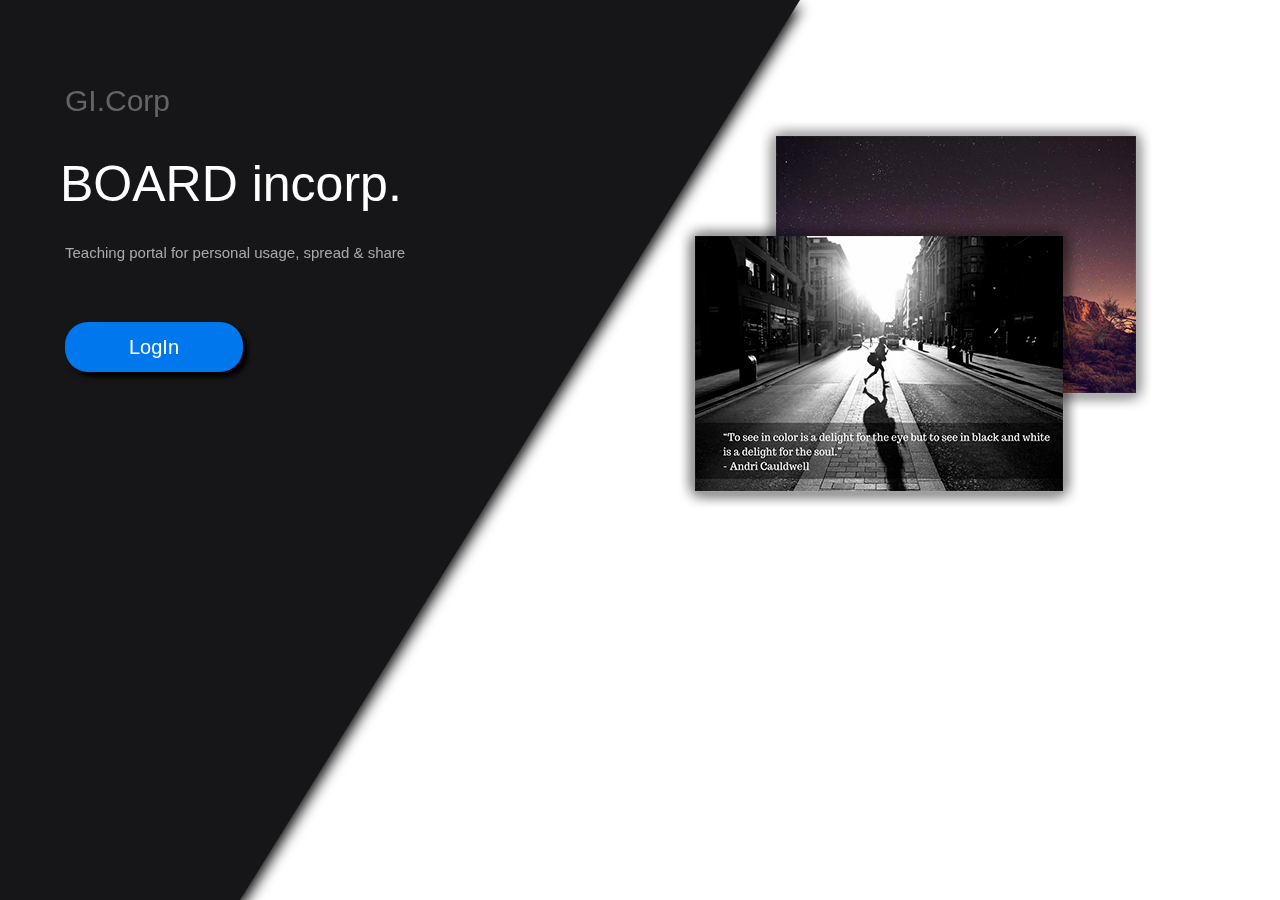
<file: index.html>
<!DOCTYPE html>
<html lang="en">
<head>
  <meta charset="UTF-8">
  <meta name="viewport" content="width=device-width, initial-scale=1.0">
  <link rel="stylesheet" href="style/all.min.css">
  <link rel="stylesheet" href="style/bootstrap.min.css">
  <link rel="stylesheet" href="style/style.css">
  <title>BOARD | main</title>
</head>
<body>
  <header class="header d-flex flex-wrap vh-100">
        <div class="header_left d-flex flex-column flex-grow-1">
          <div class="left d-flex flex-column flex-grow-1">
            <h2 class="small__title">GI.Corp</h2>
            <h1 class="big__title">BOARD incorp.</h1>
            <p class="text">Teaching portal for personal usage, spread & share</p>
            <a href="page2.html" class="login">LogIn</a>
            <span class="icon fad fa-user-graduate"></span>
        </div>
        </div>
        <div class="right d-flex justify-content-center align-items-center flex-column flex-grow-1">
          <div class="box d-flex flex-column align-items-center justify-content-center position-relative">
            <div class="item position-absolute"></div>
            <div class="item position-absolute"><img src="img/night-space-desert-stars-hd-wallpaper-iltwmt.png" alt="" class="box__img"></div>
            <div class="item position-absolute"><img src="img/BnW-quote-4-8-3.png" alt="" class="box__img"></div>
          </div>      
        </div>
    </header>
</body>
</html>
</file>
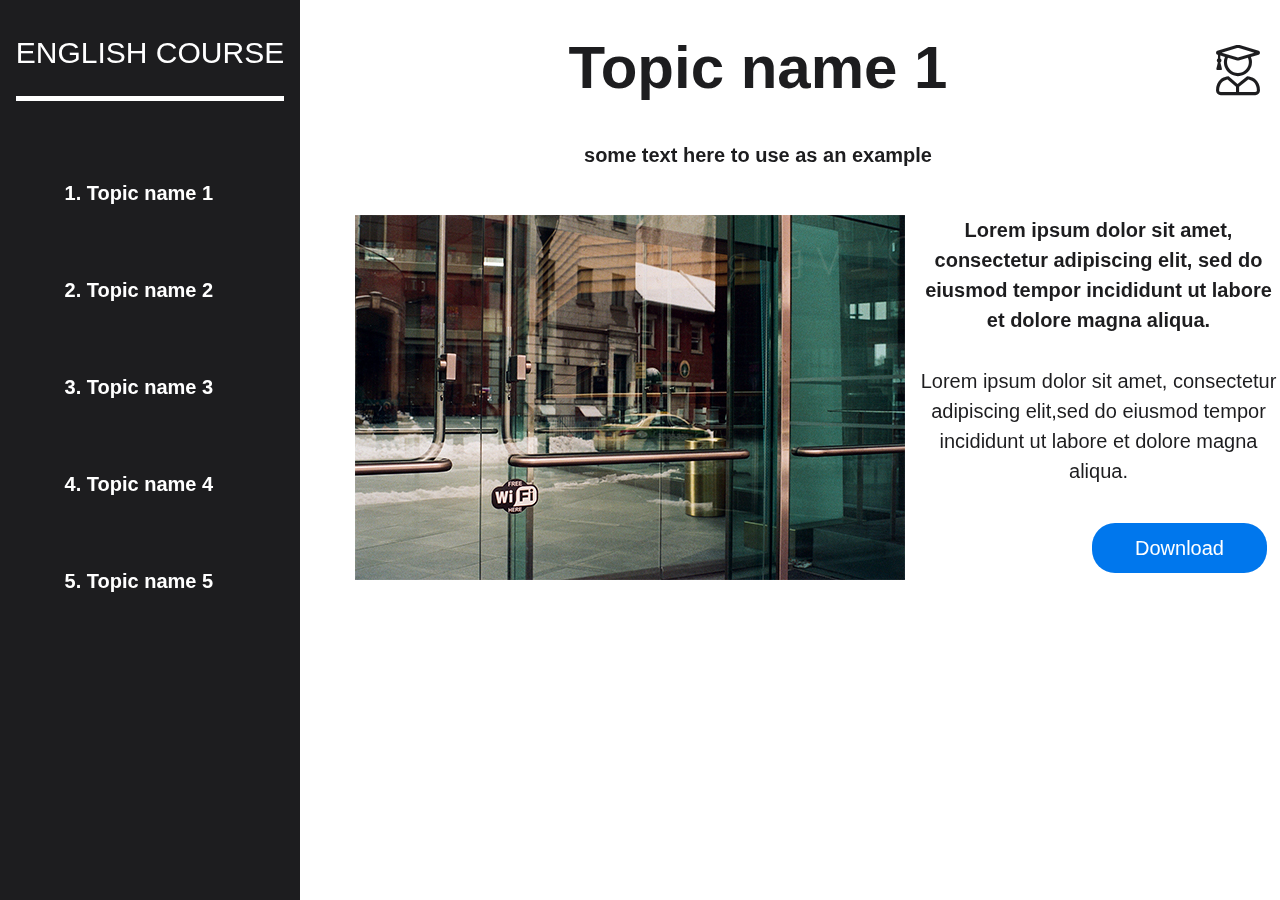
<file: page2.html>
<!DOCTYPE html>
<html lang="en">
<head>
  <meta charset="UTF-8">
  <meta name="viewport" content="width=device-width, initial-scale=1.0">
  <link rel="stylesheet" href="style/all.min.css">
  <link rel="stylesheet" href="style/bootstrap.min.css">
  <link rel="stylesheet" href="style/style.css">
  <title>BOARD | info</title>
</head>
<body>
  <header class="info__header d-flex justify-content-between">
    <div class="info__left d-flex flex-column justify-content-start align-items-center">
      <div class="info__left-item-1">
        <h2 class="info__title">ENGLISH COURSE</h2>
      </div>
      <div class="info__left-item-2">
        <ol class="nav info__ol flex-column" id="myTab" role="tablist">
          <li class="nav-item" role="presentation">
            <a class="info__link" id="topic1-tab" data-toggle="tab" href="#topic-1" role="tab" aria-controls="topic-1" aria-selected="true">Topic name 1</a>
          </li>
          <li class="nav-item" role="presentation">
            <a class="info__link" id="topic2-tab" data-toggle="tab" href="#topic-2" role="tab" aria-controls="topic-2" aria-selected="false">Topic name 2</a>
          </li>
          <li class="nav-item" role="presentation">
            <a class="info__link" id="topic3-tab" data-toggle="tab" href="#topic-3" role="tab" aria-controls="topic-3" aria-selected="false">Topic name 3</a>
          </li>
          <li class="nav-item" role="presentation">
            <a class="info__link" id="topic4-tab" data-toggle="tab" href="#topic-4" role="tab" aria-controls="topic-4" aria-selected="false">Topic name 4</a>
          </li>
          <li class="nav-item" role="presentation">
            <a class="info__link m__b" id="topic5-tab" data-toggle="tab" href="#topic-5" role="tab" aria-controls="topic-5" aria-selected="false">Topic name 5</a>
          </li>
        </ol>
      </div>
    </div>
    <div class="right__panel tab-content" id="myTabContent">
      <div class="tab-pane fade show active" id="topic-1" role="tabpanel" aria-labelledby="topic1-tab">
        <div class="info__right-item-1 d-flex justify-content-between">
          <div class="right__title">
            <h1 class="info__title-right">Topic name 1</h1>
            <p class="info__text-right">some text here to use as an example</p>
          </div>
          <div class="right__icon"><a class="per__room" href="#!"><span class="info__icon fal fa-user-graduate"></span></a></div>
        </div>
        <div class="info__right-item-2 d-flex justify-content-center">
          <div class="info__right-pic"><img class="topic__img" src="img/image_example.jpg" alt=""></div>
          <div class="info__descr d-flex flex-column justify-content-between">
            <p class="info__txt-1">Lorem ipsum dolor sit amet, consectetur adipiscing elit, sed do eiusmod tempor incididunt ut labore et dolore magna aliqua.</p>
            <p class="info__txt-2">Lorem ipsum dolor sit amet, consectetur adipiscing elit,sed do eiusmod tempor incididunt ut labore et dolore magna aliqua.</p>
            <div class="btn d-flex justify-content-end">
              <a href="#!" class="download__btn">Download</a>
            </div>
          </div>
        </div>
      </div>  
      <div class="tab-pane fade" id="topic-2" role="tabpanel" aria-labelledby="topic2-tab">
        <div class="info__right-item-1 d-flex justify-content-between">
          <div class="right__title">
            <h1 class="info__title-right">Topic name 2</h1>
            <p class="info__text-right">some text here to use as an example</p>
          </div>
          <div class="right__icon"><span class="info__icon fal fa-user-graduate"></span></div>
        </div>
        <div class="info__right-item-2 d-flex justify-content-center">
          <div class="info__right-pic"><img class="topic__img" src="img/image_example.jpg" alt=""></div>
          <div class="info__descr d-flex flex-column justify-content-between">
            <p class="info__txt-1">Lorem ipsum dolor sit amet, consectetur adipiscing elit, sed do eiusmod tempor incididunt ut labore et dolore magna aliqua.</p>
            <p class="info__txt-2">Lorem ipsum dolor sit amet, consectetur adipiscing elit,sed do eiusmod tempor incididunt ut labore et dolore magna aliqua.</p>
            <div class="btn d-flex justify-content-end">
              <a href="#!" class="download__btn">Download</a>
            </div>       
          </div>
        </div>
      </div>   
      <div class="tab-pane fade" id="topic-3" role="tabpanel" aria-labelledby="topic3-tab">
        <div class="info__right-item-1 d-flex justify-content-between">
          <div class="right__title">
            <h1 class="info__title-right">Topic name 3</h1>
            <p class="info__text-right">some text here to use as an example</p>
          </div>
          <div class="right__icon"><span class="info__icon fal fa-user-graduate"></span></div>
        </div>
        <div class="info__right-item-2 d-flex justify-content-center">
          <div class="info__right-pic"><img class="topic__img" src="img/image_example.jpg" alt=""></div>
          <div class="info__descr d-flex flex-column justify-content-between">
            <p class="info__txt-1">Lorem ipsum dolor sit amet, consectetur adipiscing elit, sed do eiusmod tempor incididunt ut labore et dolore magna aliqua.</p>
            <p class="info__txt-2">Lorem ipsum dolor sit amet, consectetur adipiscing elit,sed do eiusmod tempor incididunt ut labore et dolore magna aliqua.</p>
            <div class="btn d-flex justify-content-end">
              <a href="#!" class="download__btn">Download</a>
            </div>        
          </div>
        </div>
      </div> 
      <div class="tab-pane fade" id="topic-4" role="tabpanel" aria-labelledby="topic4-tab">
        <div class="info__right-item-1 d-flex justify-content-between">
          <div class="right__title">
            <h1 class="info__title-right">Topic name 4</h1>
            <p class="info__text-right">some text here to use as an example</p>
          </div>
          <div class="right__icon"><span class="info__icon fal fa-user-graduate"></span></div>
        </div>
        <div class="info__right-item-2 d-flex justify-content-center">
          <div class="info__right-pic"><img class="topic__img" src="img/image_example.jpg" alt=""></div>
          <div class="info__descr d-flex flex-column justify-content-between">
            <p class="info__txt-1">Lorem ipsum dolor sit amet, consectetur adipiscing elit, sed do eiusmod tempor incididunt ut labore et dolore magna aliqua.</p>
            <p class="info__txt-2">Lorem ipsum dolor sit amet, consectetur adipiscing elit,sed do eiusmod tempor incididunt ut labore et dolore magna aliqua.</p>
            <div class="btn d-flex justify-content-end">
              <a href="#!" class="download__btn">Download</a>
            </div>        
          </div>
        </div>
      </div>
      <div class="tab-pane fade" id="topic-5" role="tabpanel" aria-labelledby="topic5-tab">
        <div class="info__right-item-1 d-flex justify-content-between">
          <div class="right__title">
            <h1 class="info__title-right">Topic name 5</h1>
            <p class="info__text-right">some text here to use as an example</p>
          </div>
          <div class="right__icon"><span class="info__icon fal fa-user-graduate"></span></div>
        </div>
        <div class="info__right-item-2 d-flex justify-content-center">
          <div class="info__right-pic"><img class="topic__img" src="img/image_example.jpg" alt=""></div>
          <div class="info__descr d-flex flex-column justify-content-between">
            <p class="info__txt-1">Lorem ipsum dolor sit amet, consectetur adipiscing elit, sed do eiusmod tempor incididunt ut labore et dolore magna aliqua.</p>
            <p class="info__txt-2">Lorem ipsum dolor sit amet, consectetur adipiscing elit,sed do eiusmod tempor incididunt ut labore et dolore magna aliqua.</p>
            <div class="btn d-flex justify-content-end">
              <a href="#!" class="download__btn">Download</a>
            </div>       
          </div>
        </div>
      </div>  
    </div>
  </header>   
    <script src="js/jquery.js"></script>
    <script src="js/popper.js"></script>
    <script src="js/bootstrap.min.js"></script>
</body>
</html>
</file>
<file: style/style.css>
.header{
  width: 100%;
  background: #ffffff;
}

.header_left{
  max-width: 1100px;
  width: 100%;
  filter: drop-shadow(1px 7px 7px rgb(0, 0, 0));
}
.left{
  background: #161618;
  padding-top: 88px;
  padding-left: 65px;
  clip-path: polygon(0 0, 100% 0, 30% 100%, 0 100%);
}
.right{
  max-width: 600px;
  width: 100%;
  background: #ffffff;
}
.small__title{
  font-size: 30px;
  color: #656363;
  line-height: 26px;
  margin-bottom: 33px;
}
.big__title{
  font-size: 80px;
  color: #ffffff;
  padding: 0px;
  line-height: 75px;
  margin-bottom: 20px;
  margin-left: -5px;
}
.text{
  font-size: 25px;
  color: #ada8a8;
  margin-bottom: 57px;
}
.login{
  font-size: 20px;
  line-height: 20px;
  width: max-content;
  color: #ffffff;
  padding: 15px 64px;
  background-color: #0077ed;
  text-decoration: none;
  border-radius: 23px;
  transition: background 500ms, color 500ms;
  box-shadow: 5px 5px 5px #000000;
}
.login:hover{
  text-decoration: none;
  color: #161618;
  background: #ffffff;  
}
.box{
  width: 100%;
  height: 100%;
}
.item:nth-of-type(1){
  width: 350px;
  height: 475px;
  background: yellow;
  box-shadow: 0px 5px 5px 5px #00000077;
}
.item:nth-of-type(2){
  top: 120px;
  right: 15px;
}
.item:nth-of-type(3){
  top: 220px;
  right: 185px;
}
.icon{
  display: none;
}

/* Media for main Page */
@media(max-width: 1700px){
  .right{
    max-width: 400px;
    width: 100%;
  }
  .item:nth-of-type(1){
    right: 100px;
  }
}
@media(max-width: 1500px){
  .item:nth-of-type(1){
    display: none;
  }
  .item:nth-of-type(2){
    right: 7px;
  }
  .item:nth-of-type(3){
    right: 80px;
  }
  .right{
    max-width: 360px;
    width: 100%;
  }
  .box__img{
    display: block;
    font-size: 50px;
  }
  .header_left{
    max-width: 800px;
    width: 100%;
  }
  .text{
    font-size: 15px;
  }
  .big__title{
    font-size: 50px;
  }
}
@media(max-width: 1160px){
  .header{
    display: flex;
    flex-wrap: nowrap;
  }
  .header_left{
    max-width: 550px;
    width: 100%;
  }
  .item:nth-of-type(2){
    right: 5px;
  }
  .item:nth-of-type(3){
    right: 50px;
  }
  .text{
    font-size: 12px;
  }
}
@media(max-width: 910px){
  .header{
    display: flex;
    flex-wrap: nowrap;
    width: 100%;
  }
  .header_left{
    width: 100%;
  }
  .box__img{
    display: block;
    /* font-size: 50px; */
    width: 200px;
  }
  .right{
    max-width: 200px;
    width: 100%;
  }
  .item:nth-of-type(2){
    right: 5px;
  }
  .item:nth-of-type(3){
    right: 50px;
  }
}
@media(max-width: 750px){
  .header{
    flex-direction: column;
    align-items: center;
    flex-wrap: nowrap;
    justify-content: center;
    max-width: 750px;
    width: 100%;
  }
  .header_left{
    max-width: 750px;
    width: 100%;
  }
  .right{
    display: none;
  }
  .left{
    max-width: 750px;
    clip-path: none;
  }
  .login{
    width: max-content;
  }
  .box{
    display: none;
  }
  .box__img{
    display: none;
    /* font-size: 50px; */
  }
  .icon{
    display: block;
    font-size: 150px;
    margin-top: 150px;
    margin-left: 50px;
    text-shadow: 0 0 5px #06f9fb, 0 0 5px #06f9fb, 0 0 10px #06f9fb;
    width: max-content;
    color: #ffffff;
  }
}
/* Page_2 */
.info__header{
  position: fixed;
  top: 0;
  left: 0;
  width: 100%;
  height: 100%;
}
.info__left{
  background: #1d1d1f;
  max-width: 300px;
  width: 100%;
  height: 100%;
}
.info__title{
  font-size: 30px;
  color: #ffffff;
  font-style: bold;
  border-bottom: 5px solid #ffffff;
  width: max-content;
  padding-bottom: 33px;
  margin-bottom: 77px;
  margin-top: 42px;
  line-height: 21px;
}
.info__link{
  text-decoration: none;
  font-size: 20px;
  color: #ffffff;
  margin-bottom: 60px;
  display: block;
  font-style: bold;
  padding-bottom: 5px;
  border-bottom: 2px solid transparent;
  transition: border 700ms, color 700ms;
}
.info__link:hover{
  color: #0077ed;
  text-decoration: none;
  border-bottom: 2px solid #ffffff;
}
.info__link:focus{
  color: #0077ed;
  border-bottom: 2px solid #ffffff;
}
.m__b{
  margin-bottom: 0px;
}
.info__ol{
  font-size: 20px;
  font-weight: bold;
  color: #ffffff;
  list-style-type: decimal;
}
.right__panel{
  width: 100%;
  height: 100%;
}
.right__title{
  width: 100%;
  text-align: center;
}
.info__title-right{
  font-size: 60px;
  font-weight: bold;
  color: #1d1d1f;
  line-height: 55px;
  margin-bottom: 45px;
  margin-top: 40px;
}
.info__text-right{
  font-size: 20px;
  color: #1d1d1f;
  font-weight: bold;
  margin-bottom: 45PX;
}
.info__icon{
  font-size: 50px;
  margin-top: 45px;
  margin-right: 20px;
  color: #1d1d1f;
  transition: text-shadow 500ms;
}
.info__icon:hover{
  text-shadow: 0 0 5px #0077ed, 0 0 5px #0077ed, 0 0 10px #0077ed;
  cursor: pointer;
}
.info__txt-1{
  font-weight: bold;
}
.info__txt-1,
.info__txt-2{
  font-size: 20px;
  color: #1d1d1f;
  text-align: center;
}
.download__btn{
  font-size: 20px;
  line-height: 20px;
  width: max-content;
  color: #ffffff;
  padding: 15px 43px;
  background-color: #0077ed;
  text-decoration: none;
  border-radius: 23px;
  transition: color 500ms, background 500ms;
}
.download__btn:hover{
  text-decoration: none;
  background: #ffffff;
  color: #0077ed;
}
.info__right-pic{
  margin-left: 55px;
  margin-right: 12px;
}
/* Media for Info page 2 */

@media(max-width:1210px){
  .topic__img{
    width: 400px;
  }
}
@media(max-width:1000px){
  .info__right-item-2{
    flex-wrap: wrap;
  }
  .topic__img{
    width: 350px;
    margin: 10px 0;
    border-radius: 5px;
  }
  .info__right-pic{
    margin: 0px;
  }
  .download__btn{
    font-size: 10px;
    padding: 10px 20px;
  }
  .info__txt-1,
  .info__txt-2{
    margin: 5px;
  }
  .info__title-right{
    font-size: 50px;
  }
  .info__text-right{
    font-size: 15px;
    margin-bottom: 10px;
  }
  .info__icon{
    font-size: 30px;
    
  }
  .right__icon{
    width: max-content;
    height: max-content;
  }
}
@media(max-width:665px){
  .info__title-right{
    font-size: 30px;
    margin: 10px 0;
  }
  .info__icon{
    font-size: 45px;
  }
  .info__title{
    font-size: 20px;
  }
  .info__link{
    font-size: 15px;
  }
  .info__ol{
    font-size: 15px;
  }
  .info__txt-1,
  .info__txt-2{
    font-size: 15px;
  }
  .topic__img{
    width: 300px;
  }
  .info__right-item-1{
    flex-wrap: wrap;
    flex-direction: column-reverse;
    justify-content: center;
    align-items: center;
  }
}
@media(max-width:470px){
  .info__title{
    font-size: 10px;
    border-bottom: 1px solid #ffffff;
    
  }
  .info__ol{
    font-size: 10px;
  }
  .info__link{
    font-size: 10px;
  }
  .info__txt-1,
  .info__txt-2{
    font-size: 15px;
  }
  .topic__img{
    width: 250px;
  }
  .info__left{
    max-width: 100px;
    width: 100%;
  }

}
@media(max-height:603px){
  .info__link{
    margin-bottom: 40px;
  }
  .topic__img{
    width: 400px;
  }

}
@media(max-height:563px){
  .info__link{
    margin-bottom: 25px;
  }
}
</file>
